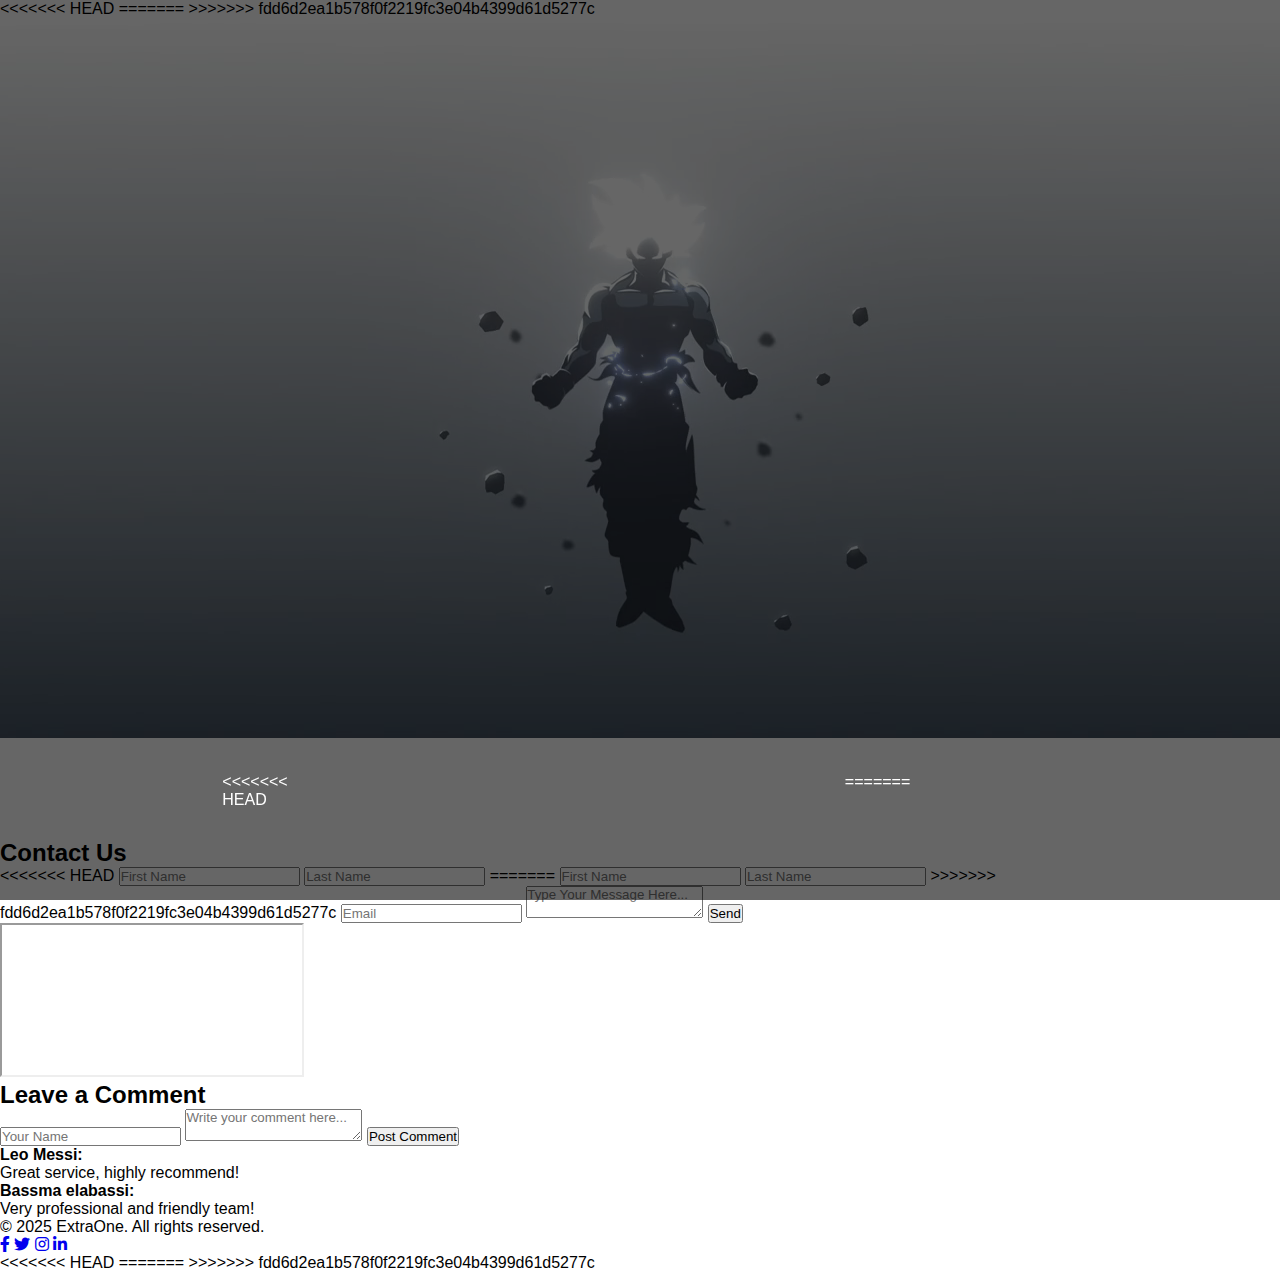
<file: contact.html>
<!doctype html>
<html>
<head>
    <meta charset="utf-8">
    <meta name="viewport" content="width=device-width, initial-scale=1.0">
    <title>Contact Us </title>
    <link rel="stylesheet" href="style.css">
    <link rel="stylesheet" href="https://cdnjs.cloudflare.com/ajax/libs/font-awesome/6.0.0-beta3/css/all.min.css">
<<<<<<< HEAD
    <style>
         .error-message {
            color: red;
            font-size: 12px;
            display: none;
        }
    </style>
=======
   
>>>>>>> fdd6d2ea1b578f0f2219fc3e04b4399d61d5277c
</head>
<body>
    <video class="video-bg" autoplay loop muted>
        <source src="back.mp4" type="video/mp4">
        Your browser does not support the video tag.
    </video>

    <!-- Overlay -->
    <div class="overlay"></div>

    <header id="leo">
        <h1 class="logo">ExtraOne</h1>
        <nav id="menu">
<<<<<<< HEAD
            <h4> <a href="index.html">Home</a></h4>
            <h4><a href="about.html">About</a></h4>
            <h4> <a href="service.html">Service</a></h4>
            <h4> <a href="contact.html">Contact</a></h4>
=======
            <h4>Home</h4>
            <h4>About</h4>
            <h4>Service</h4>
            <h4>Contact</h4>
>>>>>>> fdd6d2ea1b578f0f2219fc3e04b4399d61d5277c
        </nav>
    </header>

    <div class="container">
        <div class="card">
            <div class="form-container">
                <form>
                    <h2>Contact Us</h2>
<<<<<<< HEAD
                    <input type="text" placeholder="First Name" >
                    <div class="error-message" id="error-message">Le champ prénom est vide, veuillez le remplir.</div>
 
                    <input type="text" placeholder="Last Name" >
=======
                    <input type="text" placeholder="First Name" required>
                    <input type="text" placeholder="Last Name" required>
>>>>>>> fdd6d2ea1b578f0f2219fc3e04b4399d61d5277c
                    <input type="email" placeholder="Email" required>
                    <textarea placeholder="Type Your Message Here..." required></textarea>
                    <input type="submit" value="Send">
                </form>
            </div>
            <div class="map-container">
                <iframe src="https://www.google.com/maps/embed" allowfullscreen="" loading="lazy"></iframe>
            </div>
        </div>

   <!-- Comments Section -->
<div class="comments-section">
    <h2>Leave a Comment</h2>
    <form class="comment-form">
        <input type="text" id="username" placeholder="Your Name" required>
        <textarea id="commentText" placeholder="Write your comment here..." required></textarea>
        <input type="submit" value="Post Comment">
    </form>

    <div class="comments-list">
        <div class="comment-card">
            <strong>Leo Messi:</strong>
            <p>Great service, highly recommend!</p>
        </div>
        <div class="comment-card">
            <strong>Bassma elabassi:</strong>
            <p>Very professional and friendly team!</p>
        </div>
    </div>
</div>

<!-- Footer -->
<footer id="footer">
    <div class="footer-container">
        <p>&copy; 2025 ExtraOne. All rights reserved.</p>
        <div class="social-icons">
            <a href="#"><i class="fab fa-facebook-f"></i></a>
            <a href="#"><i class="fab fa-twitter"></i></a>
            <a href="#"><i class="fab fa-instagram"></i></a>
            <a href="#"><i class="fab fa-linkedin-in"></i></a>
        </div>
    </div>
</footer>
<<<<<<< HEAD
<script src="https://code.jquery.com/jquery-3.6.0.min.js"></script>
<script>
    $(document).ready(function() {
        $("form").submit(function(event) {
            $('#error-message').hide();
            if ($('input[type="text"]:first').val() === '') {
                event.preventDefault();
                $('#error-message').show();
            }
        });
    });
</script>
<script src="https://cdnjs.cloudflare.com/ajax/libs/gsap/3.12.5/gsap.min.js" integrity="sha512-7eHRwcbYkK4d9g/6tD/mhkf++eoTHwpNM9woBxtPUBWm67zeAfFC+HrdoE2GanKeocly/VxeLvIqwvCdk7qScg==" crossorigin="anonymous" referrerpolicy="no-referrer"></script>
=======

    <script src="https://cdnjs.cloudflare.com/ajax/libs/gsap/3.12.5/gsap.min.js" integrity="sha512-7eHRwcbYkK4d9g/6tD/mhkf++eoTHwpNM9woBxtPUBWm67zeAfFC+HrdoE2GanKeocly/VxeLvIqwvCdk7qScg==" crossorigin="anonymous" referrerpolicy="no-referrer"></script>
>>>>>>> fdd6d2ea1b578f0f2219fc3e04b4399d61d5277c
<script src="script.js"></script>
</body>
</html>
</file>
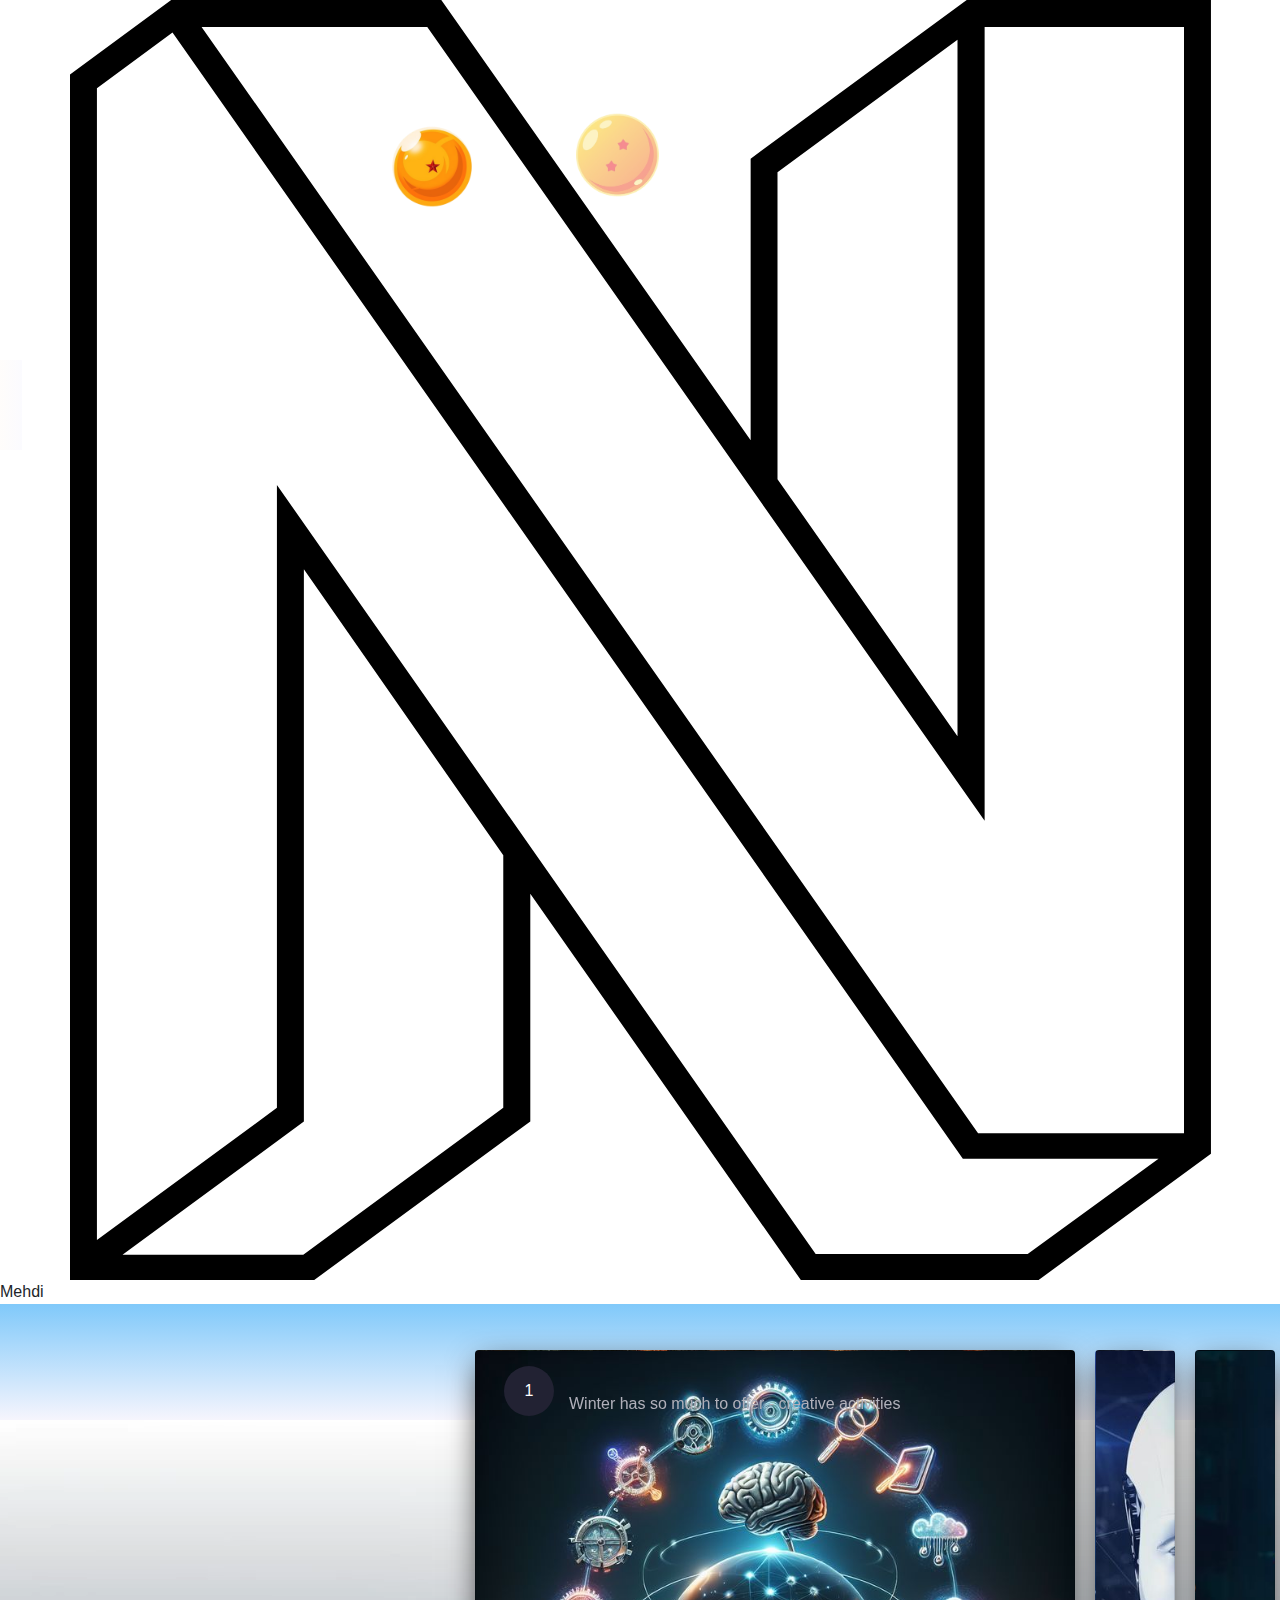
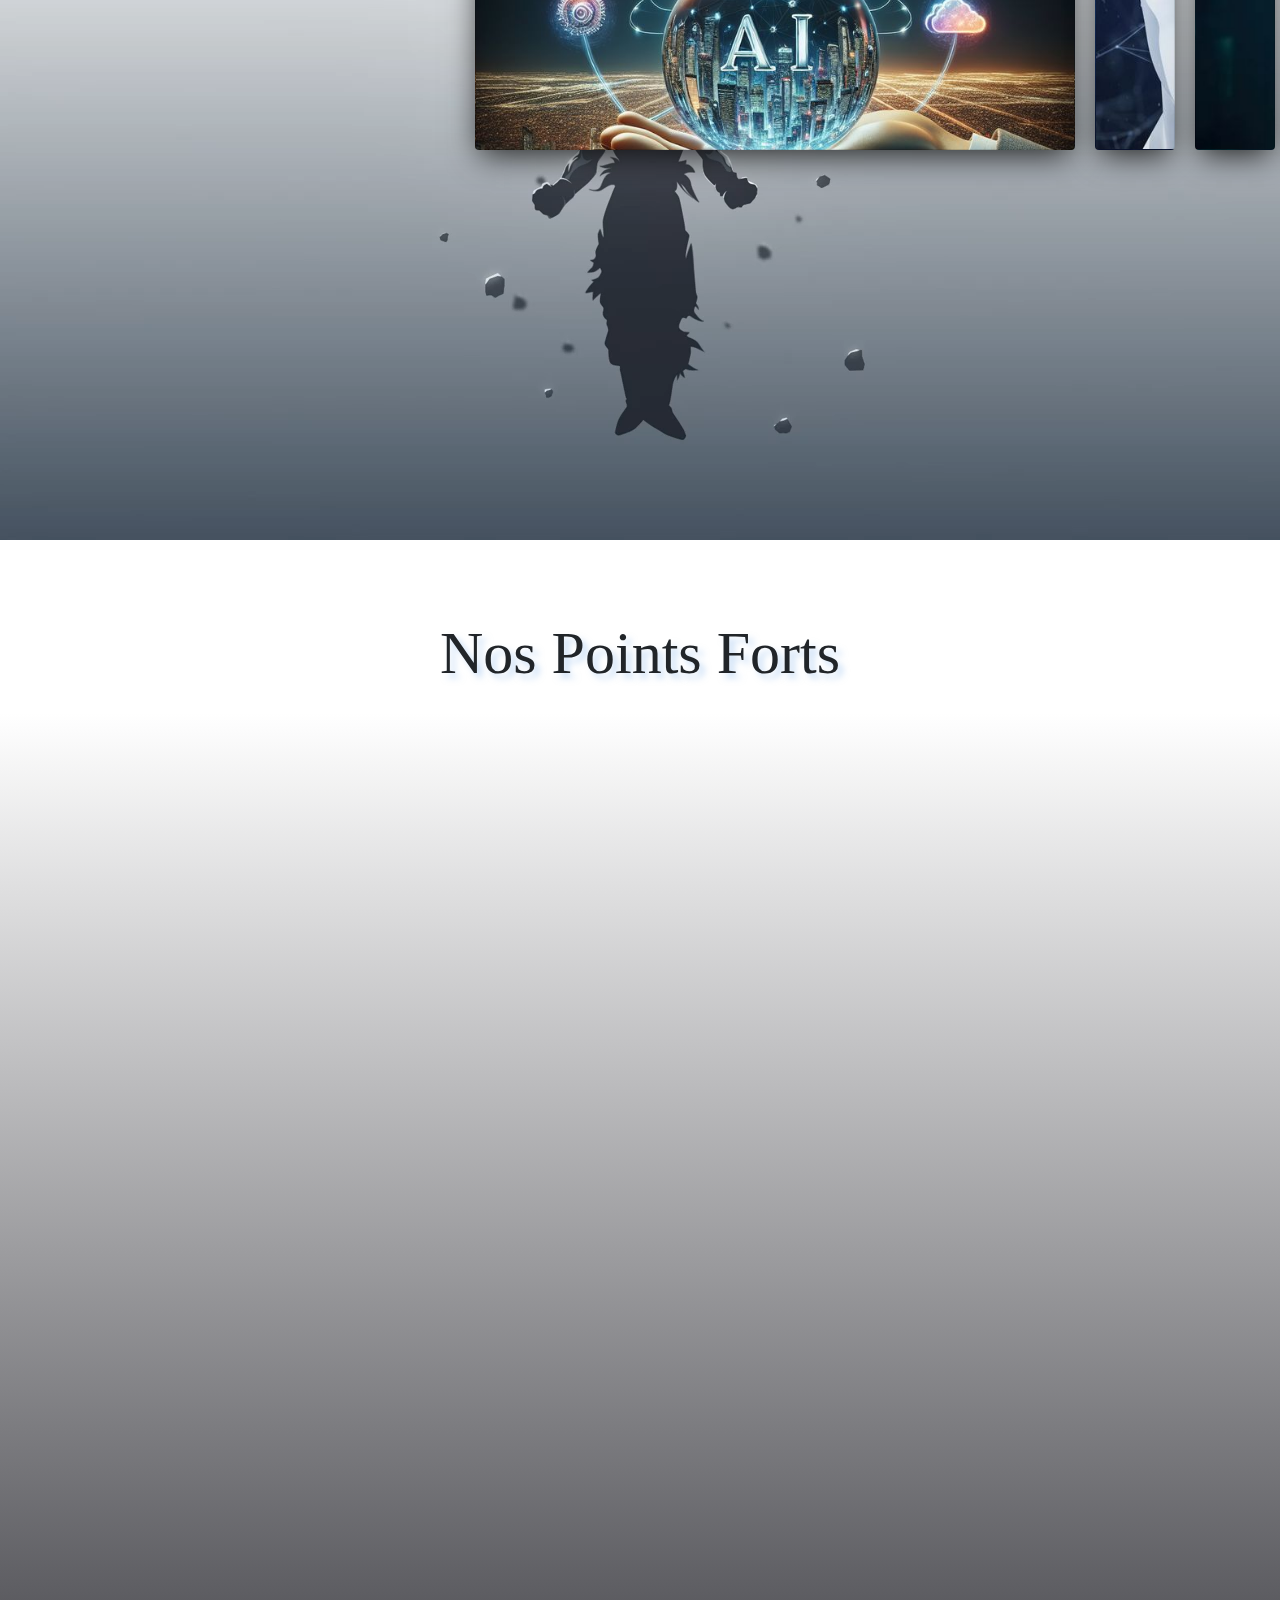
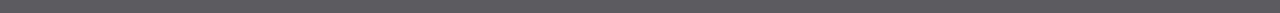
<file: startup.html>
<!DOCTYPE html>
<html lang="en">
<head>
    <meta charset="UTF-8">
    <meta name="viewport" content="width=device-width, initial-scale=1.0">
    <title>ExtraOne</title>
<link rel="stylesheet" href="styles.css">
<link href="https://stackpath.bootstrapcdn.com/bootstrap/4.5.2/css/bootstrap.min.css" rel="stylesheet">


</head>
<body>

    <div class="loading-page">
        <svg id="svg" xmlns="http://www.w3.org/2000/svg" viewBox="0 0 512 512">

            <path
                d="M415.44 512h-95.11L212.12 357.46v91.1L125.69 512H28V29.82L68.47 0h108.05l123.74 176.13V63.45L386.69 0h97.69v461.5zM38.77 35.27V496l72-52.88V194l215.5 307.64h84.79l52.35-38.17h-78.27L69 13zm82.54 466.61l80-58.78v-101l-79.76-114.4v220.94L49 501.89h72.34zM80.63 10.77l310.6 442.57h82.37V10.77h-79.75v317.56L170.91 10.77zM311 191.65l72 102.81V15.93l-72 53v122.72z" />
        </svg>


        <div class="name-container">
            <div class="logo-name">Mehdi</div>
        </div>
    </div>
<header  id="leo">
    <h1 class="logo" >ExtraOne</h1>
    <nav id="menu">
<h4>Home</h4>
<h4> About</h4>
<h4>Service</h4>
<h4> Contact</h4>    
</nav>
</header>
<!-- reed bar-->
 <section >
  <video class="background-video" autoplay muted loop>
    <source src="back.mp4" type="video/mp4">
</video><div class="stripe"></div>
  <div class="coke">
    <img src="goku-removebg-preview.png" class="coke-can image">
  </div>
  <div class="text">
    <h1> 
        <span class="headr"> <span style="color: orangered;"> Wel</span><span style="color: blue;"> come </span></span>
    </h1>
    <h2>ExtraOne</h2>
    <p>
        <span class="para" style="color:wheat;"> all right reserved coco coco dkksl shdhskks</span>
    </p>

  </div>
<div class="image"> <img src="dr1-removebg-preview.png" alt="" height="100px"  style="margin-left: 30%;position: absolute; top: 120px;"></div>
<div class="image"><img src="2-removebg-preview.png" alt="" height="110px"  style="margin-left: 45% ;  position: absolute; top: 100px;"></div>
<div class="image"><img src="dr3-removebg-preview.png" alt=""  height="130px"  style="margin-left: 60% ;  position: absolute; top: 100px;"></div>
<div class="image"><img src="dr4-removebg-preview.png" alt=""  height="150px"  style="margin-left: 70% ;  position: absolute; top: 250px;"></div>
<div class="image"><img src="dr5-removebg-preview.png" alt=""  height="85px"  style="margin-left: 70% ;  position: absolute; top: 550px;"></div>
<div class="image"><img src="dr6-removebg-preview.png" alt=""  height="80px"  style="margin-left: 50% ;  position: absolute; top: 700px;"></div>
<div class="image"><img src="dr7-removebg-preview.png" alt=""  height="100px"  style="margin-left: 30% ;  position: absolute; top: 550px;"></div>

<h2 class="text-center mb-4" style="font-family: fantasy; font-size:60px; padding-top: 70px;">Nos Points Forts</h2>

</section>

<div class="wrapper" style="background: linear-gradient(to bottom, white, #5a5a5f);">
    
        <div class="container"  style="position: absolute; top:  1350px; left: 450px;">
            <input type="radio" name="slide" id="c1" checked>
            <label for="c1" class="card">
                <div class="row">
                    <div class="icon">1</div>
                    <div class="description">
                        <h4>Winter</h4>
                        <p>Winter has so much to offer -
                         creative activities</p>
                    </div>
                </div>
            </label>
            <input type="radio" name="slide" id="c2" >
            <label for="c2" class="card">
                <div class="row">
                    <div class="icon">2</div>
                    <div class="description">
                        <h4>Digital Technology</h4>
                        <p>Gets better every day -
                         stay tuned</p>
                    </div>
                </div>
            </label>
            <input type="radio" name="slide" id="c3" >
            <label for="c3" class="card">
                <div class="row">
                    <div class="icon">3</div>
                    <div class="description">
                        <h4>Globalization</h4>
                        <p>Help people all over the world</p>
                    </div>
                </div>
            </label>
            <input type="radio" name="slide" id="c4" >
            <label for="c4" class="card">
                <div class="row">
                    <div class="icon">4</div>
                    <div class="description">
                        <h4>New technologies</h4>
                        <p>Space engineering becomes
                         more and more advanced</p>
                    </div>
                </div>
            </label>
        </div>
    </div>
 
<script src="https://cdnjs.cloudflare.com/ajax/libs/gsap/3.12.5/gsap.min.js" integrity="sha512-7eHRwcbYkK4d9g/6tD/mhkf++eoTHwpNM9woBxtPUBWm67zeAfFC+HrdoE2GanKeocly/VxeLvIqwvCdk7qScg==" crossorigin="anonymous" referrerpolicy="no-referrer"></script>
<script src="script.js"></script>

</body>
</html>
</file>
<file: style.css>
* {
    margin: 0;
    padding: 0;
    box-sizing: border-box;
    font-family: 'Poppins', sans-serif;
}
<<<<<<< HEAD
body {
    color: #fff;
    height: 100vh;
    display: flex;
    flex-direction: column;
}
=======

body {
    color: #fff;
    min-height: 100vh;
    display: flex;
    flex-direction: column;
}

>>>>>>> fdd6d2ea1b578f0f2219fc3e04b4399d61d5277c
/* Background Video */
.video-bg {
    position: fixed;
    top: 0;
    left: 0;
    width: 100%;
<<<<<<< HEAD
    height: 90%;
=======
    height: 100%;
>>>>>>> fdd6d2ea1b578f0f2219fc3e04b4399d61d5277c
    z-index: -1;
    object-fit: cover;
}

/* Dark Overlay for better text visibility */
.overlay {
    position: fixed;
    top: 0;
    left: 0;
    width: 100%;
    height: 100%;
    background: rgba(0, 0, 0, 0.6); 
    z-index: 0;
}

/* Header */
#leo {
    background: transparent;
    display: flex;
    justify-content: space-between;
    align-items: center;
    padding: 30px 80px;
    z-index: 2;
    position: relative;
}

#menu {
    color: #fff;
    display: flex;
    gap: 70px;
}

<<<<<<< HEAD
a {
    color:#ffffff;
    text-decoration: none;
     font-family: 'Trebuchet MS', 'Lucida Sans Unicode', 'Lucida Grande', 'Lucida Sans', Arial, sans-serif;
    font-size: 25px;
}
h4 a:hover{
    text-decoration: none;
    font-size: 30px;
    color: #090909;
=======
h4 {
    font-size: 25px;
    cursor: pointer;
}

h4:hover {
    color: #00d9ff;
>>>>>>> fdd6d2ea1b578f0f2219fc3e04b4399d61d5277c
}

/* Main Content */
.container {
    display: flex;
    flex-direction: column;
    align-items: center;
    padding: 100px 20px;
    z-index: 2;
    position: relative;
}

.card {
    background: rgba(255, 255, 255, 0.1);
    border-radius: 20px;
    padding: 20px;
    margin: 20px 0;
    box-shadow: 0 10px 30px rgba(0, 0, 0, 0.3);
    width: 90%;
    max-width: 1200px;
    display: flex;
    flex-wrap: wrap;
    gap: 20px;
}

.form-container, .map-container {
    flex: 1;
    min-width: 300px;
}

.form-container form input,
.form-container form textarea {
    width: 100%;
    margin: 10px 0;
    padding: 15px;
    border: none;
    border-radius: 5px;
    outline: none;
    background: rgba(255, 255, 255, 0.2);
    color: #fff;
    font-size: 16px;
}

.form-container form input[type="submit"] {
    cursor: pointer;
    background: #00d9ff;
    font-size: 18px;
    font-weight: 500;
    color: #fff;
    border: none;
    transition: all 0.3s;
}

.form-container form input[type="submit"]:hover {
    background: #00a3cc;
}

.map-container iframe {
    width: 100%;
    height: 100%;
    border: none;
    border-radius: 15px;
    box-shadow: 0 10px 30px rgba(0, 0, 0, 0.3);
}

/* Comments Section */
.comments-section {
    background: rgba(255, 255, 255, 0.1);
    padding: 30px;
    border-radius: 15px;
    box-shadow: 0 10px 30px rgba(0, 0, 0, 0.3);
    width: 90%;
    max-width: 1200px;
    margin: 30px auto;
    text-align: center;
}

.comments-section h2 {
    margin-bottom: 20px;
    font-size: 26px;
    font-weight: bold;
    color: #fff;
}

.comment-form input,
.comment-form textarea {
    width: 100%;
    margin: 10px 0;
    padding: 15px;
    border: none;
    border-radius: 10px;
    outline: none;
    background: rgba(255, 255, 255, 0.2);
    color: #fff;
    font-size: 16px;
}

.comment-form input::placeholder,
.comment-form textarea::placeholder {
    color: #ccc;
}

.comment-form input[type="submit"] {
    cursor: pointer;
    background: #00d9ff;
    font-size: 18px;
    font-weight: bold;
    color: #fff;
    border: none;
    padding: 10px 30px;
    margin-top: 10px;
    transition: background 0.3s;
}

.comment-form input[type="submit"]:hover {
    background: #00a3cc;
}

.comments-list .comment-card {
    background: rgba(255, 255, 255, 0.2);
    padding: 15px;
    border-radius: 10px;
    margin-top: 15px;
    box-shadow: 0 5px 15px rgba(0, 0, 0, 0.2);
    color: #fff;
    text-align: left;
}

.comments-list .comment-card strong {
    font-size: 18px;
    color: #fff;
}

.comments-list .comment-card p {
    margin: 5px 0 0;
    font-size: 16px;
}

/* Footer */
#footer {
    background: #090909;
    padding: 50px 0;
    color: #fff;
    text-align: center;
    width: 100%;
<<<<<<< HEAD
=======
    position: fixed;
>>>>>>> fdd6d2ea1b578f0f2219fc3e04b4399d61d5277c
    bottom: 0;
    left: 0;
}

#footer .footer-container {
    max-width: 1200px;
<<<<<<< HEAD
    margin: 0 0;
=======
    margin: 0 auto;
>>>>>>> fdd6d2ea1b578f0f2219fc3e04b4399d61d5277c
    display: flex;
    justify-content: space-between;
    align-items: center;
    flex-wrap: wrap;
    gap: 20px;
<<<<<<< HEAD
    margin-bottom: 0px;
=======
>>>>>>> fdd6d2ea1b578f0f2219fc3e04b4399d61d5277c
}

#footer .footer-container p {
    margin: 0;
    font-size: 16px;
    flex: 1;
}

#footer .social-icons {
    display: flex;
    gap: 15px;
}

#footer .social-icons a {
    color: #fff;
    font-size: 20px;
    text-decoration: none;
    transition: color 0.3s;
}

#footer .social-icons a:hover {
    color: #00d9ff;
}

::placeholder {
    color: #ffffff;
    opacity: 1;
}
</file>
<file: styles.css>
@import url("https://fonts.googleapis.com/css2?family=Michroma&display=swap");

#leo{
    background: linear-gradient(to bottom  , #80c9fa , #f6f5fd);
    display: flex;
    justify-content: space-between;
    align-items: center;
    padding: 30px 80px; 
}
#menu{
    color: #090909;
    display: flex;
    gap: 70px;
}
a {
    text-decoration: none;
     font-family: 'Trebuchet MS', 'Lucida Sans Unicode', 'Lucida Grande', 'Lucida Sans', Arial, sans-serif;
    font-size: 25px;
}
h4 a:hover{
    text-decoration: none;
    font-size: 30px;
    color: #090909;
}

.stripe{
    height: 90px;
    position: absolute;
    width: 100%;
    bottom: 50%;
    background: linear-gradient(to right  , #f36804 , #1f0de1);
}
.coke{
    position: absolute;
    top: 20%;
    left: 20%;
    z-index: 1;
}
.coke img{
    transform: translate(-50%,-50%);
    max-height: 700px;
}
.text{
    margin: 0;
    position: absolute;
    top: 200px;
    left: 500px;}
    .text h1{
        font-size: 80px;
        text-transform: uppercase;
        font-weight: 900;
        color: #555555;
        margin-bottom: 20px;
        position: relative;
        overflow: hidden;
        height: 150px;
        width: 900px;
    }
.text h1 .headr{

    position: absolute;
    bottom: 25px;
    top: 60px;
    left: 250px;
}
.text h2{
    position: absolute;
    font-family: 'Josefin Sans',sans-serif;
    top: 165px;
    left: 40%;
    color: #f4f2ec;
    font-size: 80px;
}
.text p{
    width: 400px;
    font-size: 20px;
    margin-top: 200px;
    margin-left: 350px;
    position: relative;
    height: 110px;
    color: #555555;
    font-weight: 600;
}
.coke-can{
    animation: float 4s ease-in-out infinite;

}

@keyframes float {
    0%{
        transform: translateY(0);
    }
    50%{
        transform: translateY(-40px);
    }
    100%{
        transform: translateY(0px);
    }
    
}
.background-video {
    top: 0;
    left: 0;
    width: 100%;
    height: 80%;
    object-fit: cover; 
    z-index: -1; 
}



.card {
    border: none;
    border-radius: 10px;
    box-shadow: 0 4px 20px rgba(0, 0, 0, 0.1);
}

.card img {
    height: 150px;
    object-fit: cover;
    border-top-left-radius: 10px;
    border-top-right-radius: 10px;
}

  .cardss {
        background: linear-gradient(to bottom, white, #555555);
        margin: 0;
        padding: 0;
    }
.text-center{
    font-family: 'fantasy'; 
        font-size: 50px; 
        text-shadow: 5px 5px 6px rgba(153, 194, 240, 0.5);
}
.card-text{
    font-size: 20px;
}

.wrapper {
    width: 100%;
    height: 100vh;
    display: flex;
    align-items: center;
    justify-content: center;

}

.container {
    height: 400px;
    display: flex;
    flex-wrap: nowrap;
    justify-content: start;
}

.card {
    width: 80px;
    border-radius: .75rem;
    background-size: cover;
    cursor: pointer;
    overflow: hidden;
    border-radius: 2rem;
    margin: 0 10px;
    display: flex;
    align-items: flex-end;
    transition: .6s cubic-bezier(.28,-0.03,0,.99);
    box-shadow: 0px 10px 30px -5px rgba(0,0,0,0.8);
}

.card > .row {
    color: white;
    display: flex;
    flex-wrap: nowrap;
}

.card > .row > .icon {
    background: #223;
    color: white;
    border-radius: 50%;
    width: 50px;
    display: flex;
    justify-content: center;
    align-items: center;
    margin: 15px;
}

.card > .row > .description {
    display: flex;
    justify-content: center;
    flex-direction: column;
    overflow: hidden;
    height: 80px;
    width: 520px;
    opacity: 0;
    transform: translateY(30px);
    transition-delay: .3s;
    transition: all .3s ease;
}

.description p {
    color: #b0b0ba;
    padding-top: 5px;
}

.description h4 {
    text-transform: uppercase;
}

input {
    display: none;
}

input:checked + label {
    width: 600px;
}

input:checked + label .description {
    opacity: 1 !important;
    transform: translateY(0) !important;
}

.card[for="c1"] {
    background-image: url('./ino.jpg');
}
.card[for="c2"] {
    background-image: url('./ia.jpg');
}
.card[for="c3"] {
    background-image: url('./cola.jpg');
}
.card[for="c4"] {
    background-image: url('./ino.jpg');
}

* {
    padding: 0;
    margin: 0;
    box-sizing: border-box;
  }
  
  body {
    font-family: "Michroma", sans-serif;
    height: 100vh;
  }
  
  .letters-w {
    position: relative;
    display: inline-block;
    height: 200px;
    top: 50%;
    left: 50%;
    transform: translate(-50%, -50%);
}
.f-letters-w {
    position: relative;
    display: flex;
    height: 100%; 
    position: relative;
    height: 100%;
    top: 6%;
    margin-top: 8%;
    margin-left: 0;
    line-height: 200px;
    font-family: 'Ubuntu', sans-serif;
    font-size: 60px;
    text-shadow: 5px 2px 3px 8px cyan;
    left: 170px;
    top: 120px;
    transform: translateX(-50%) translateY(-50%);

}

.content .h1 {
    width: 100%;
    overflow: hidden;
  }


  .content .h1 h1 {
    font-size: 120px;
    line-height: 90%;
    text-shadow: 2px 2px 3px rgba(0, 0, 0, 0.4), 2px 2px 3px rgba(0, 0, 0, 0.4), 2px 2px 4px rgba(0, 0, 0, 0.4), 2px 2px 5px rgba(0, 0, 0, 0.4), 2px 2px 5px rgba(0, 0, 0, 0.4), 2px 2px 5px rgba(0, 0, 0, 0.4), 2px 2px 5px rgba(0, 0, 0, 0.6), 2px 2px 5px rgba(0, 0, 0, 0.6), 2px 2px 5px rgba(0, 0, 0, 0.6), 2px 2px 5px rgba(0, 0, 0, 0.6), 2px 2px 5px rgba(0, 0, 0, 0.6), 2px 2px 5px rgba(0, 0, 0, 0.6), 2px 2px 3px rgba(0, 0, 0, 0.6);
  }.content p {
    font-family: 'Poppins', sans-serif;
    font-size: 17px;
    line-height: 109%;
    width: 70%;
    padding-top: 20px;
    color: #090909;
  }
  
  .content a {
    display: inline-block;
    border: 3px solid #ea8c0a;
    border-radius: 19px;
    padding: 7px 20px;
    font-size: 19px;
    margin: 30px 0px;
    text-shadow: 2px 2px 3px rgba(0, 0, 0, 0.4), 2px 2px 3px rgba(0, 0, 0, 0.4), 2px 2px 4px rgba(0, 0, 0, 0.4), 2px 2px 5px rgba(0, 0, 0, 0.4), 2px 2px 5px rgba(0, 0, 0, 0.6);
    -webkit-transition: .5s;
    transition: .5s;
  }
  .content a:hover {
    background: #ffcc99;
    border: 3px solid #ffcc99;
    color: #252424;
    text-shadow: none;
  }
  .content .social ul li {
    display: inline-block;
  }
  .content .social ul li a {
    padding: 0px 10px;
    border-radius: 0px;
    border: none;
    border-right: 3px solid #41fdb2;
    text-shadow: 2px 2px 3px rgba(0, 0, 0, 0.4), 2px 2px 3px rgba(0, 0, 0, 0.4), 2px 2px 4px rgba(0, 0, 0, 0.4), 2px 2px 5px rgba(0, 0, 0, 0.4), 2px 2px 5px rgba(0, 0, 0, 0.6);
  }

  @keyframes tipsy {
    0% {
      transform: translateX(-50%) translateY(-50%) rotate(0deg);
    }
    100% {
      transform: translateX(-50%) translateY(-50%) rotate(360deg);
    }
  }
  
  
  .f-letters-w:before,
 .f-letters-w:after {
    content: '';
    padding: .9em .4em;
    position: absolute;
    left: 50%;
    width: 100%;
    top: 50%;
    display: block;
    border: 15px solid red;
    transform: translateX(-50%) translateY(-50%) rotate(0deg);
    animation: 10s infinite alternate ease-in-out tipsy;
  }
  
  .f-letters-w:before {
    border-color: #d9524a #d9524a rgba(0, 0, 0, 0) rgba(0, 0, 0, 0);
    z-index: -1;
  }
  
 .f-letters-w:after {
    border-color: rgba(0, 0, 0, 0) rgba(0, 0, 0, 0) #d9524a #d9524a;
    box-shadow: 25px 25px 25px rgba(46, 46, 49, .8);
  }
    

  #footer {
    background: #090909;
    padding: 50px 0;
    color: #fff;
    text-align: center;
    width: 100%;
    bottom: 0;
    left: 0;
}

#footer .footer-container {
    max-width: 1200px;
    margin: 0 auto;
    display: flex;
    justify-content: space-between;
    align-items: center;
    flex-wrap: wrap;
    gap: 20px;
}

#footer .footer-container p {
    margin: 0;
    font-size: 16px;
    flex: 1;
}

#footer .social-icons {
    display: flex;
    gap: 15px;
}

#footer .social-icons a {
    color: #fff;
    font-size: 20px;
    text-decoration: none;
    transition: color 0.3s;
}

#footer .social-icons a:hover {
    color: #00d9ff;
}
</file>
